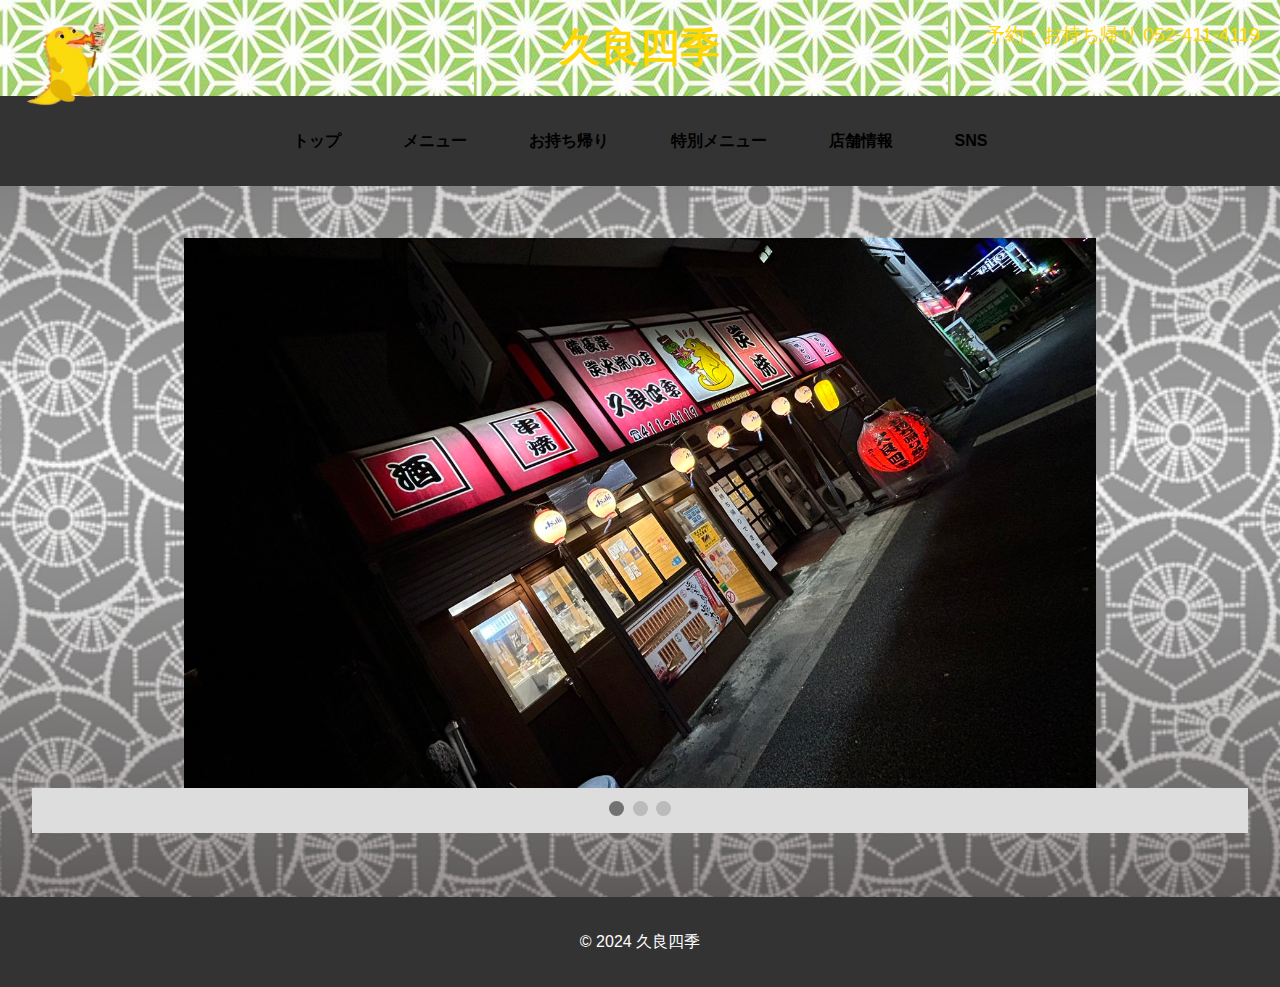
<file: index.html>
<!DOCTYPE html>
<html lang="ja">
<head>
    <meta charset="UTF-8">
    <meta name="viewport" content="width=device-width, initial-scale=1.0">
    <title>居酒屋「久良四季」</title>
    <link rel="stylesheet" href="style.css">
    <style>
        body {
            background: url('top柄.png') no-repeat center center fixed;
            background-size: cover;
        }
        .dinosaur-image {
            height: 600px; /* 縦幅を倍に設定 */
            width: auto;
            display: block;
            margin: 0 auto;
        }
        .slideshow-container {
            height: 550px;
            width: 75%; /* 横幅を0.75倍に設定 */
            margin: 0 auto;
            background: #fff;
        }
        header {
            text-align: center;
        }
        header h1 {
            font-family: 'Satisfy', cursive;
            color: gold;
        }
        nav {
            text-align: center;
            margin-bottom: 20px;
        }
        nav a {
            margin: 0 15px;
            text-decoration: none;
            color: #000;
            font-weight: bold;
        }
    </style>
</head>
<body>

    <header>
        <h1>久良四季</h1>
        <a href="tel:052-411-4119">予約・お持ち帰り 052-411-4119</a>
        <img src="恐竜.png" alt="恐竜" class="dinosaur-image">
    </header>

    <nav>
        <a href="index.html">トップ</a>
        <a href="menu.html">メニュー</a>
        <a href="takeout.html">お持ち帰り</a>
        <a href="special.html">特別メニュー</a>
        <a href="contact.html">店舗情報</a>
        <a href="sns.html">SNS</a>
    </nav>

    <div class="content">
        <section id="top" class="section">
            <div class="slideshow-container">
                <div class="slides">
                    <img src="外観.jpg" style="width:100%; height:100%;">
                </div>
                <div class="slides">
                    <img src="くしかつ.jpeg" style="width:100%; height:100%;">
                </div>
                <div class="slides">
                    <img src="味噌串カツ (2).jpg" style="width:100%; height:100%;">
                </div>
                <!-- 追加のスライド -->
            </div>
            <div class="dot-container">
                <span class="dot"></span>
                <span class="dot"></span>
                <span class="dot"></span>
                <!-- 追加のドット -->
            </div>
        </section>
    </div>

    <footer>
        <p>&copy; 2024 久良四季</p>
    </footer>

    <script>
        let slideIndex = 0;
        showSlides();

        function showSlides() {
            let i;
            let slides = document.getElementsByClassName("slides");
            let dots = document.getElementsByClassName("dot");
            for (i = 0; i < slides.length; i++) {
                slides[i].style.display = "none";
            }
            slideIndex++;
            if (slideIndex > slides.length) { slideIndex = 1 }
            for (i = 0; i < dots.length; i++) {
                dots[i].className = dots[i].className.replace(" active", "");
            }
            slides[slideIndex - 1].style.display = "block";
            dots[slideIndex - 1].className += " active";
            setTimeout(showSlides, 2000); // 2秒ごとに画像を変更
        }
    </script>
</body>
</html>
</file>
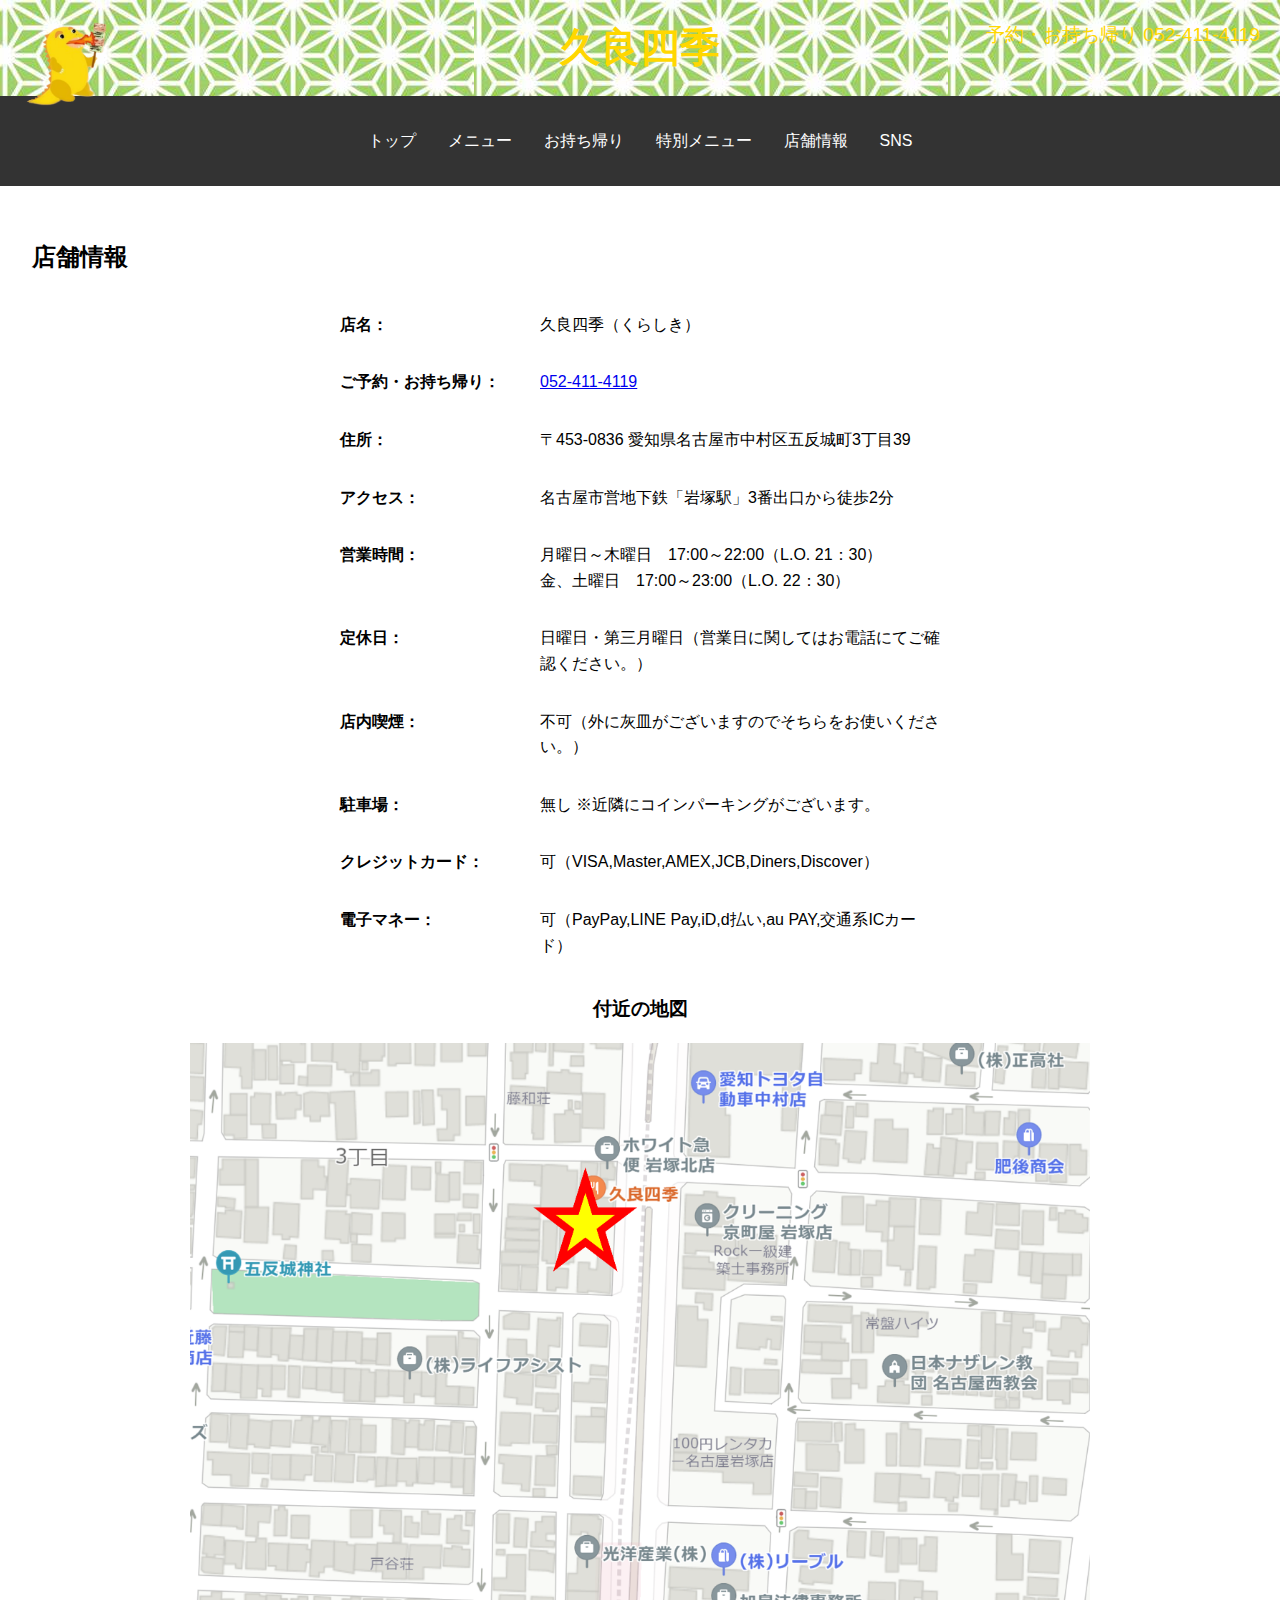
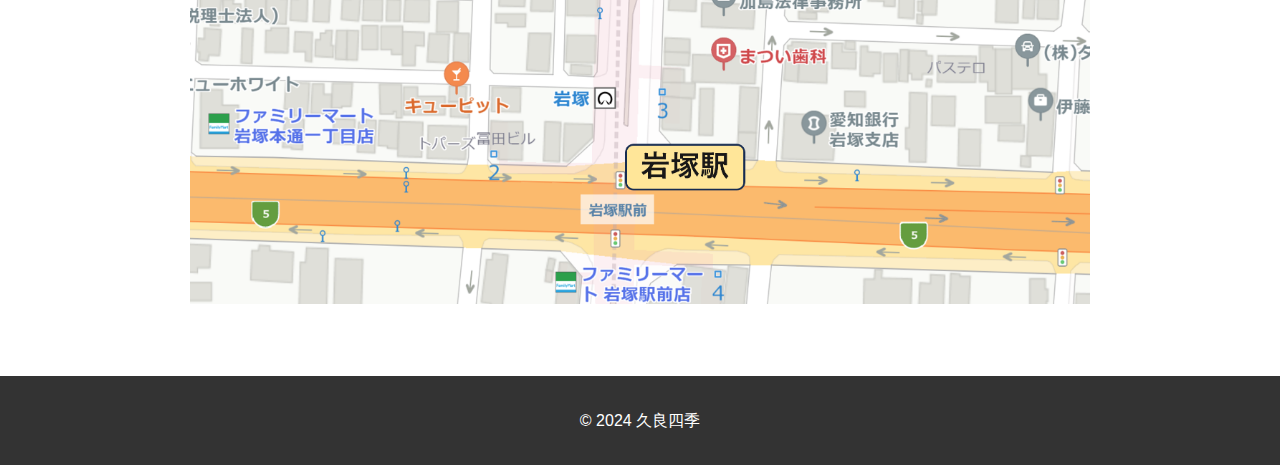
<file: contact.html>
<!DOCTYPE html>
<html lang="ja">
<head>
    <meta charset="UTF-8">
    <meta name="viewport" content="width=device-width, initial-scale=1.0">
    <title>店舗情報 - 久良四季</title>
    <link rel="stylesheet" href="style.css">
    <style>
        .contact-info {
            display: flex;
            justify-content: center;
            flex-direction: column;
            align-items: flex-start;
            max-width: 600px;
            margin: 0 auto;
        }
        .contact-info p {
            display: flex;
            justify-content: flex-start;
            width: 100%;
        }
        .contact-info p strong {
            flex: 0 0 200px;
        }
        .map-container {
            text-align: center;
            margin: 20px auto;
        }
        .map-container img {
            width: 150%; /* 1.5倍に設定 */
            max-width: 900px;
        }
    </style>
</head>
<body>

    <header>
        <h1>久良四季</h1>
        <a href="tel:052-411-4119">予約・お持ち帰り 052-411-4119</a>
        <img src="恐竜.png" alt="恐竜" class="dinosaur-image">
    </header>

    <nav>
        <a href="index.html">トップ</a>
        <a href="menu.html">メニュー</a>
        <a href="takeout.html">お持ち帰り</a>
        <a href="special.html">特別メニュー</a>
        <a href="contact.html">店舗情報</a>
        <a href="sns.html">SNS</a>
    </nav>

    <div class="content">
        <section id="contact" class="section">
            <h2>店舗情報</h2>
            <div class="contact-info">
                <p><strong>店名：</strong>久良四季（くらしき）</p>
                <p><strong>ご予約・お持ち帰り：</strong><a href="tel:052-411-4119">052-411-4119</a></p>
                <p><strong>住所：</strong>〒453-0836 愛知県名古屋市中村区五反城町3丁目39</p>
                <p><strong>アクセス：</strong>名古屋市営地下鉄「岩塚駅」3番出口から徒歩2分</p>
                <p><strong>営業時間：</strong>
                    <span>月曜日～木曜日　17:00～22:00（L.O. 21：30）<br>
                    金、土曜日　17:00～23:00（L.O. 22：30）</span>
                </p>
                <p><strong>定休日：</strong>日曜日・第三月曜日（営業日に関してはお電話にてご確認ください。）</p>
                <p><strong>店内喫煙：</strong>不可（外に灰皿がございますのでそちらをお使いください。）</p>
                <p><strong>駐車場：</strong>無し ※近隣にコインパーキングがございます。</p>
                <p><strong>クレジットカード：</strong>可（VISA,Master,AMEX,JCB,Diners,Discover）</p>
                <p><strong>電子マネー：</strong>可（PayPay,LINE Pay,iD,d払い,au PAY,交通系ICカード）</p>
            </div>
            <div class="map-container">
                <h3>付近の地図</h3>
                <img src="地図.png" alt="地図">
            </div>
        </section>
    </div>

    <footer>
        <p>&copy; 2024 久良四季</p>
    </footer>

</body>
</html>
</file>
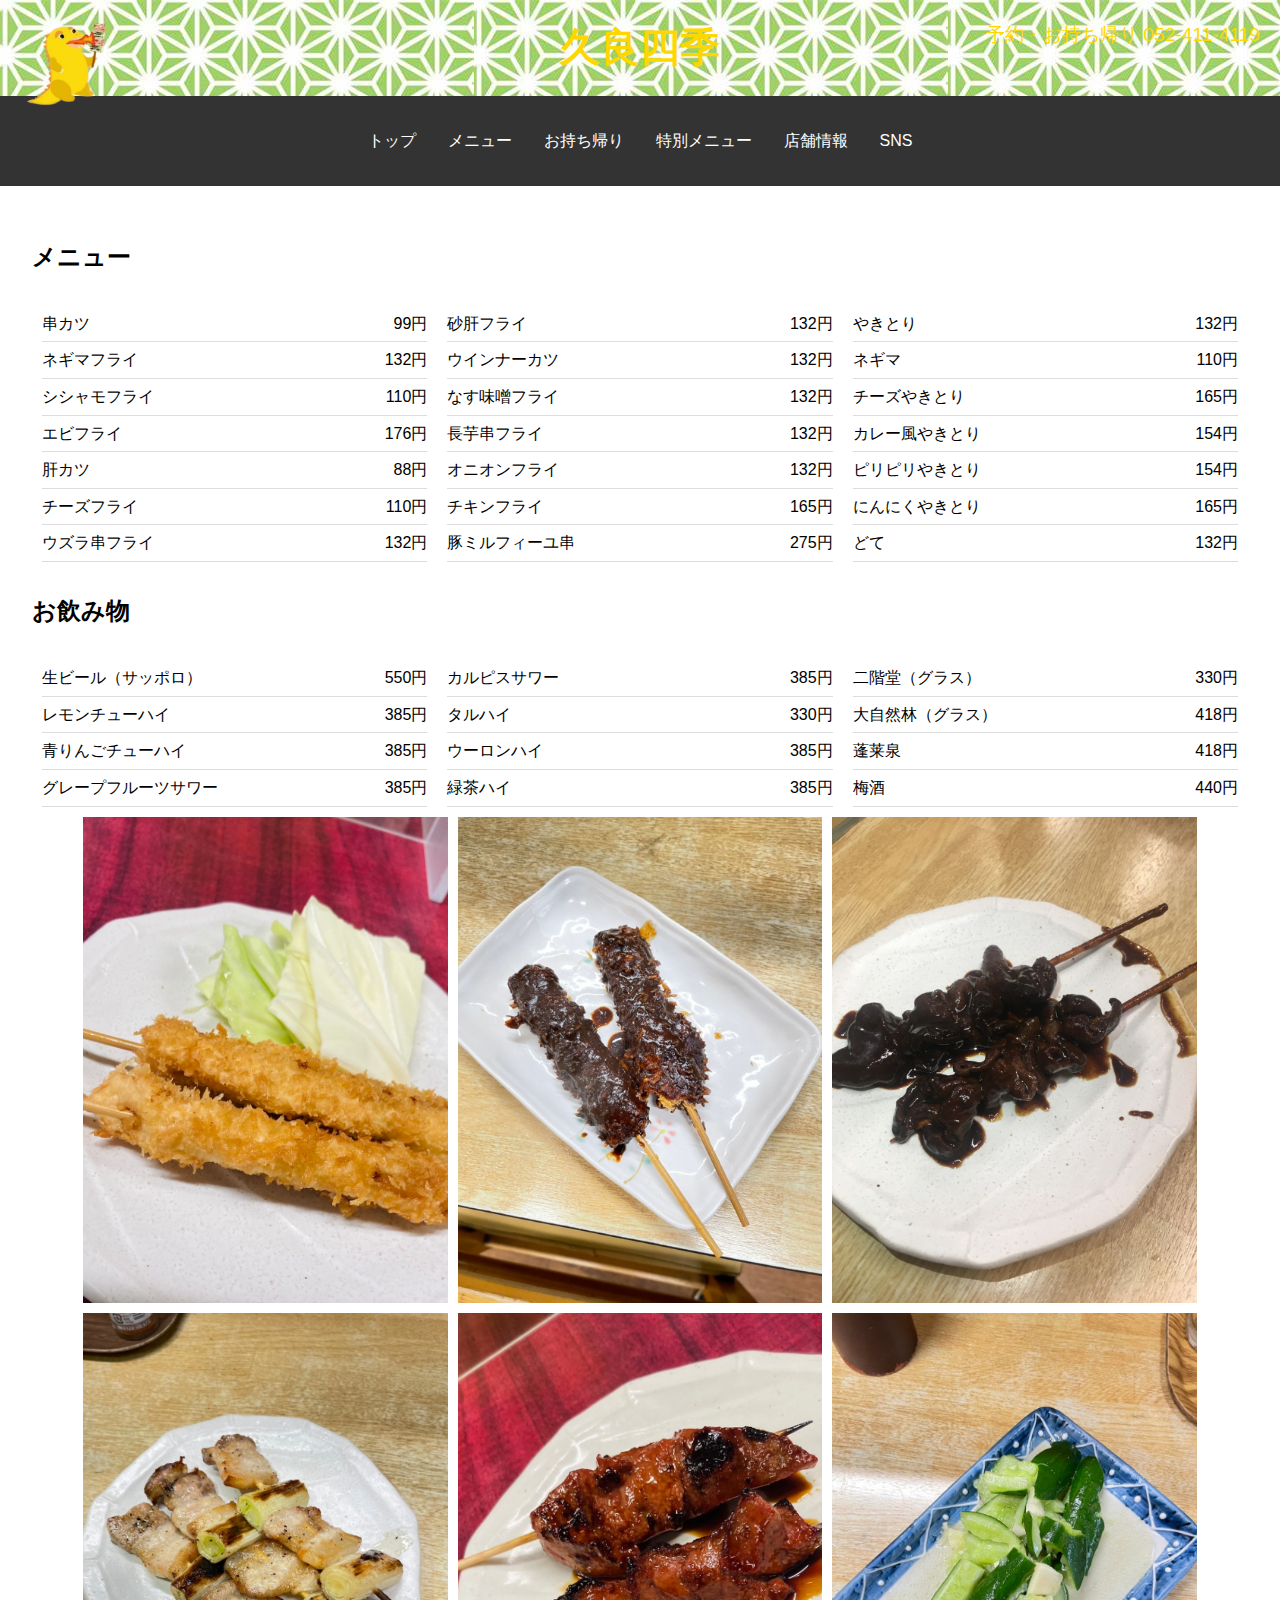
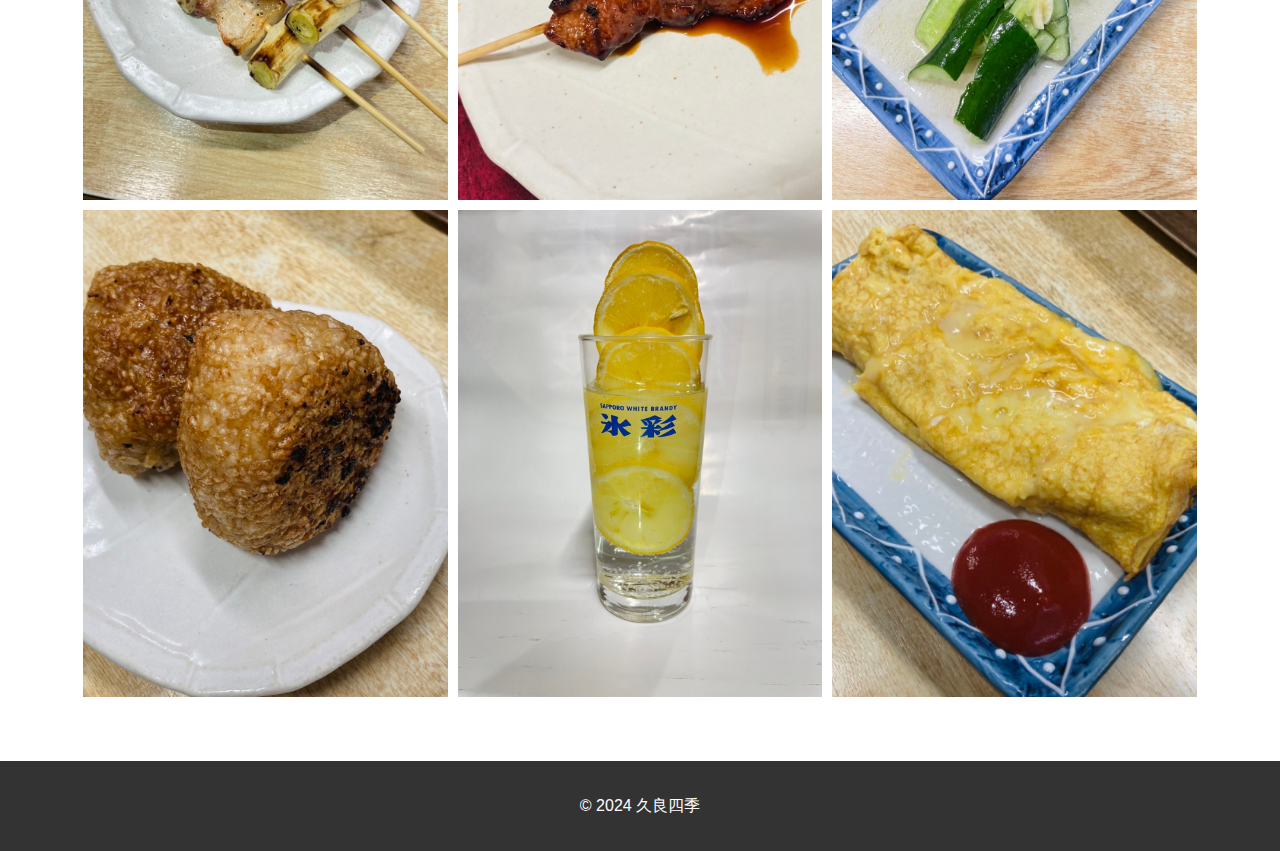
<file: menu.html>
<!DOCTYPE html>
<html lang="ja">
<head>
    <meta charset="UTF-8">
    <meta name="viewport" content="width=device-width, initial-scale=1.0">
    <title>メニュー - 久良四季</title>
    <link rel="stylesheet" href="style.css">
</head>
<body>

    <header>
        <h1>久良四季</h1>
        <a href="tel:052-411-4119">予約・お持ち帰り 052-411-4119</a>
        <img src="恐竜.png" alt="恐竜" class="dinosaur-image">
    </header>

    <nav>
        <a href="index.html">トップ</a>
        <a href="menu.html">メニュー</a>
        <a href="takeout.html">お持ち帰り</a>
        <a href="special.html">特別メニュー</a>
        <a href="contact.html">店舗情報</a>
        <a href="sns.html">SNS</a>
    </nav>

    <div class="content">
        <section id="menu" class="section">
            <h2>メニュー</h2>
            <div class="three-columns">
                <div class="column">
                    <div class="menu-item">
                        <span>串カツ</span><span>99円</span>
                    </div>
                    <div class="menu-item">
                        <span>ネギマフライ</span><span>132円</span>
                    </div>
                    <div class="menu-item">
                        <span>シシャモフライ</span><span>110円</span>
                    </div>
                    <div class="menu-item">
                        <span>エビフライ</span><span>176円</span>
                    </div>
                    <div class="menu-item">
                        <span>肝カツ</span><span>88円</span>
                    </div>
                    <div class="menu-item">
                        <span>チーズフライ</span><span>110円</span>
                    </div>
                    <div class="menu-item">
                        <span>ウズラ串フライ</span><span>132円</span>
                    </div>
                </div>
                <div class="column">
                    <div class="menu-item">
                        <span>砂肝フライ</span><span>132円</span>
                    </div>
                    <div class="menu-item">
                        <span>ウインナーカツ</span><span>132円</span>
                    </div>
                    <div class="menu-item">
                        <span>なす味噌フライ</span><span>132円</span>
                    </div>
                    <div class="menu-item">
                        <span>長芋串フライ</span><span>132円</span>
                    </div>
                    <div class="menu-item">
                        <span>オニオンフライ</span><span>132円</span>
                    </div>
                    <div class="menu-item">
                        <span>チキンフライ</span><span>165円</span>
                    </div>
                    <div class="menu-item">
                        <span>豚ミルフィーユ串</span><span>275円</span>
                    </div>
                </div>
                <div class="column">
                    <div class="menu-item">
                        <span>やきとり</span><span>132円</span>
                    </div>
                    <div class="menu-item">
                        <span>ネギマ</span><span>110円</span>
                    </div>
                    <div class="menu-item">
                        <span>チーズやきとり</span><span>165円</span>
                    </div>
                    <div class="menu-item">
                        <span>カレー風やきとり</span><span>154円</span>
                    </div>
                    <div class="menu-item">
                        <span>ピリピリやきとり</span><span>154円</span>
                    </div>
                    <div class="menu-item">
                        <span>にんにくやきとり</span><span>165円</span>
                    </div>
                    <div class="menu-item">
                        <span>どて</span><span>132円</span>
                    </div>
                </div>
            </div>
            <h2>お飲み物</h2>
            <div class="three-columns">
                <div class="column">
                    <div class="menu-item">
                        <span>生ビール（サッポロ）</span><span>550円</span>
                    </div>
                    <div class="menu-item">
                        <span>レモンチューハイ</span><span>385円</span>
                    </div>
                    <div class="menu-item">
                        <span>青りんごチューハイ</span><span>385円</span>
                    </div>
                    <div class="menu-item">
                        <span>グレープフルーツサワー</span><span>385円</span>
                    </div>
                </div>
                <div class="column">
                    <div class="menu-item">
                        <span>カルピスサワー</span><span>385円</span>
                    </div>
                    <div class="menu-item">
                        <span>タルハイ</span><span>330円</span>
                    </div>
                    <div class="menu-item">
                        <span>ウーロンハイ</span><span>385円</span>
                    </div>
                    <div class="menu-item">
                        <span>緑茶ハイ</span><span>385円</span>
                    </div>
                </div>
                <div class="column">
                    <div class="menu-item">
                        <span>二階堂（グラス）</span><span>330円</span>
                    </div>
                    <div class="menu-item">
                        <span>大自然林（グラス）</span><span>418円</span>
                    </div>
                    <div class="menu-item">
                        <span>蓬莱泉</span><span>418円</span>
                    </div>
                    <div class="menu-item">
                        <span>梅酒</span><span>440円</span>
                    </div>
                </div>
            </div>
            <div class="photo-gallery">
                <img src="くしかつ.jpeg" alt="くしかつ">
                <img src="味噌串カツ (2).jpg" alt="味噌串カツ">
                <img src="どて３.jpg" alt="どて">
                <img src="ねぎま (2).jpg" alt="ねぎま">
                <img src="きも.jpeg" alt="きも">
                <img src="たたききゅうり.jpg" alt="たたききゅうり">
                <img src="やきおに.jpeg" alt="やきおに">
                <img src="見た目レモン②.jpeg" alt="見た目レモン">
                <img src="たまごやき.jpeg" alt="たまごやき">
            </div>
        </section>
    </div>

    <footer>
        <p>&copy; 2024 久良四季</p>
    </footer>

</body>
</html>
</file>
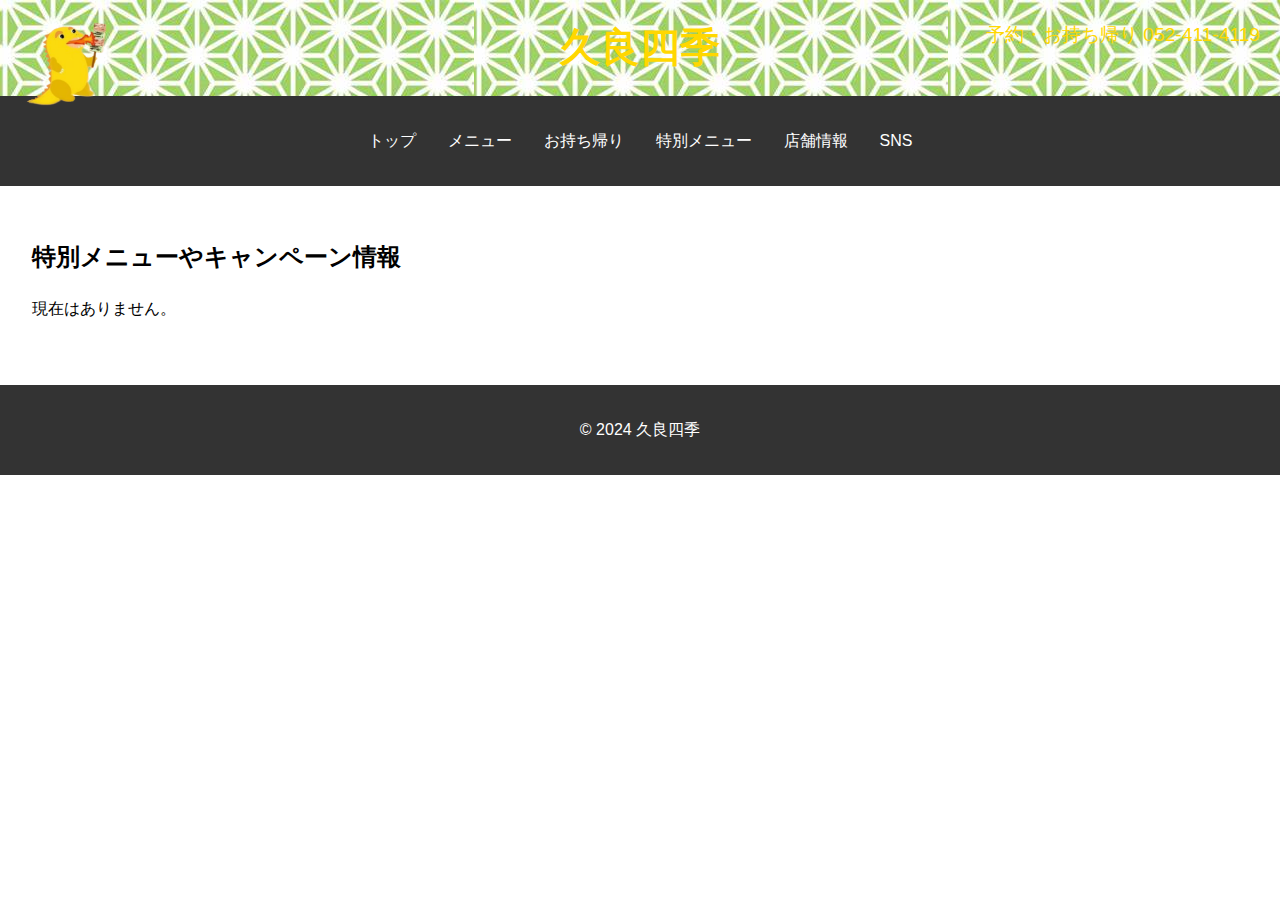
<file: special.html>
<!DOCTYPE html>
<html lang="ja">

<head>
    <meta charset="UTF-8">
    <meta name="viewport" content="width=device-width, initial-scale=1.0">
    <title>特別メニュー - 久良四季</title>
    <link rel="stylesheet" href="style.css">
</head>

<body>

    <header>
        <h1>久良四季</h1>
        <a href="tel:052-411-4119">予約・お持ち帰り 052-411-4119</a>
        <img src="恐竜.png" alt="恐竜" class="dinosaur-image">
    </header>

    <nav>
        <a href="index.html">トップ</a>
        <a href="menu.html">メニュー</a>
        <a href="takeout.html">お持ち帰り</a>
        <a href="special.html">特別メニュー</a>
        <a href="contact.html">店舗情報</a>
        <a href="sns.html">SNS</a>
    </nav>

    <div class="content">
        <section id="special" class="section">
            <h2>特別メニューやキャンペーン情報</h2>
            <p>現在はありません。</p>
        </section>
    </div>

    <footer>
        <p>&copy; 2024 久良四季</p>
    </footer>

</body>

</html>
</file>
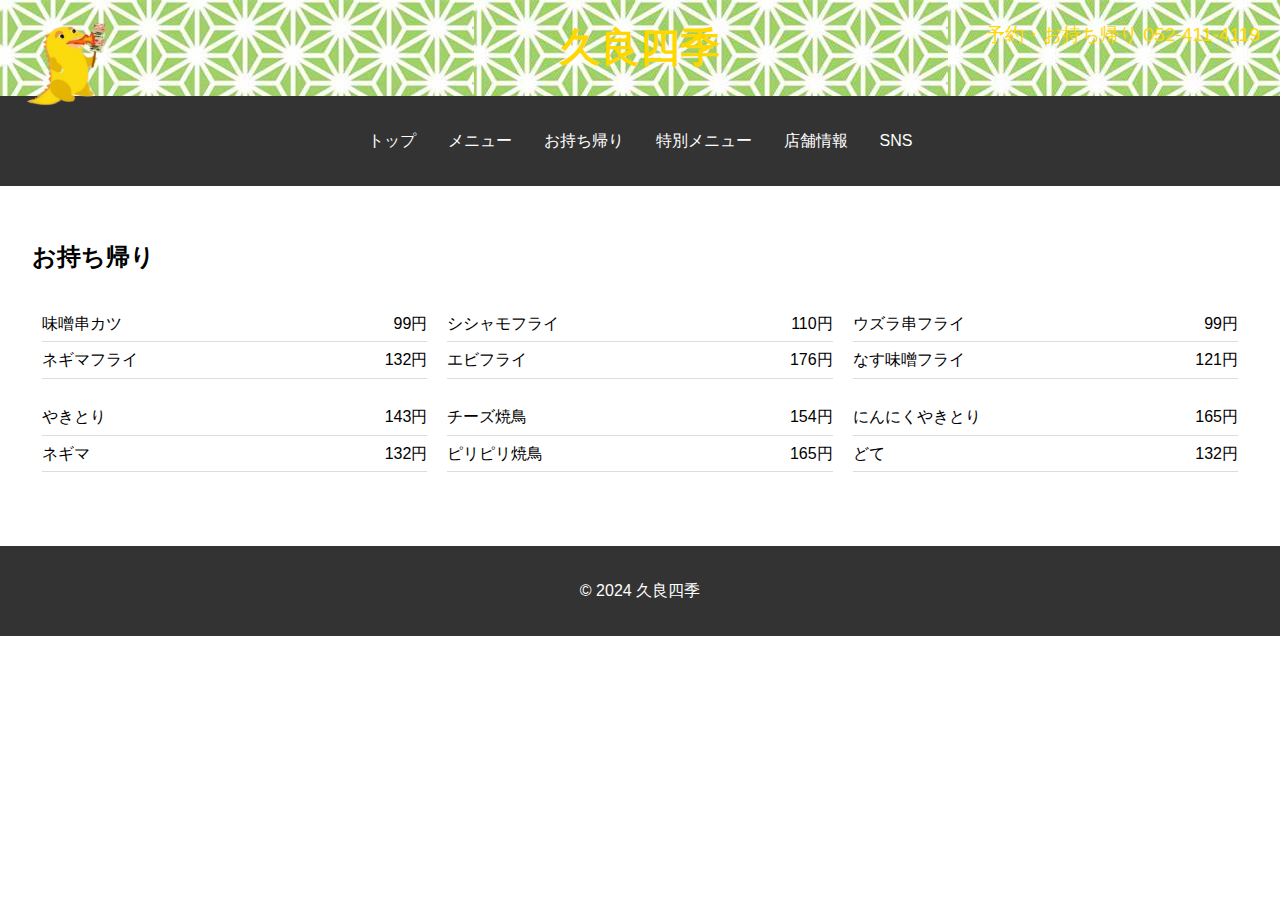
<file: takeout.html>
<!DOCTYPE html>
<html lang="ja">

<head>
    <meta charset="UTF-8">
    <meta name="viewport" content="width=device-width, initial-scale=1.0">
    <title>お持ち帰り - 久良四季</title>
    <link rel="stylesheet" href="style.css">
</head>

<body>

    <header>
        <h1>久良四季</h1>
        <a href="tel:052-411-4119">予約・お持ち帰り 052-411-4119</a>
        <img src="恐竜.png" alt="恐竜" class="dinosaur-image">
    </header>

    <nav>
        <a href="index.html">トップ</a>
        <a href="menu.html">メニュー</a>
        <a href="takeout.html">お持ち帰り</a>
        <a href="special.html">特別メニュー</a>
        <a href="contact.html">店舗情報</a>
        <a href="sns.html">SNS</a>
    </nav>

    <div class="content">
        <section id="takeout" class="section">
            <h2>お持ち帰り</h2>
            <div class="three-columns">
                <div class="column">
                    <div class="menu-item">
                        <span>味噌串カツ</span><span>99円</span>
                    </div>
                    <div class="menu-item">
                        <span>ネギマフライ</span><span>132円</span>
                    </div>
                    <!-- 追加の持ち帰りメニュー -->
                </div>
                <div class="column">
                    <div class="menu-item">
                        <span>シシャモフライ</span><span>110円</span>
                    </div>
                    <div class="menu-item">
                        <span>エビフライ</span><span>176円</span>
                    </div>
                    <!-- 追加の持ち帰りメニュー -->
                </div>
                <div class="column">
                    <div class="menu-item">
                        <span>ウズラ串フライ</span><span>99円</span>
                    </div>
                    <div class="menu-item">
                        <span>なす味噌フライ</span><span>121円</span>
                    </div>
                    <!-- 追加の持ち帰りメニュー -->
                </div>
            </div>
            <div class="three-columns">
                <div class="column">
                    <div class="menu-item">
                        <span>やきとり</span><span>143円</span>
                    </div>
                    <div class="menu-item">
                        <span>ネギマ</span><span>132円</span>
                    </div>
                    <!-- 追加の持ち帰りメニュー -->
                </div>
                <div class="column">
                    <div class="menu-item">
                        <span>チーズ焼鳥</span><span>154円</span>
                    </div>
                    <div class="menu-item">
                        <span>ピリピリ焼鳥</span><span>165円</span>
                    </div>
                    <!-- 追加の持ち帰りメニュー -->
                </div>
                <div class="column">
                    <div class="menu-item">
                        <span>にんにくやきとり</span><span>165円</span>
                    </div>
                    <div class="menu-item">
                        <span>どて</span><span>132円</span>
                    </div>
                    <!-- 追加の持ち帰りメニュー -->
                </div>
            </div>
        </section>
    </div>

    <footer>
        <p>&copy; 2024 久良四季</p>
    </footer>

</body>

</html>
</file>
<file: style.css>
body {
    font-family: Arial, sans-serif;
    line-height: 1.6;
    margin: 0;
    padding: 0;
    background-color: #ffffff;
}

header {
    background-image: url('模様.jfif');
    color: gold;
    text-align: center;
    padding: 1em;
    position: relative;
}

header img.dinosaur-image {
    position: absolute;
    left: 20px;
    top: 10px;
    height: 100px;
}

header h1 {
    font-family: 'Satisfy', cursive;
    font-size: 2.5em;
    margin: 0;
}

header a {
    font-size: 1.2em;
    color: gold;
    text-decoration: none;
    position: absolute;
    right: 20px;
    top: 20px;
}

nav {
    display: flex;
    justify-content: center;
    background-color: #333;
    padding: 1em;
}

nav a {
    color: white;
    padding: 1em;
    text-decoration: none;
    text-transform: uppercase;
}

nav a:hover {
    background-color: #ddd;
    color: black;
}

.content {
    padding: 2em;
}

.section {
    margin-bottom: 2em;
}

.slideshow-container {
    max-width: 100%;
    position: relative;
    margin: auto;
    height: 200px;
    overflow: hidden;
}

.slides {
    display: none;
    height: 100%;
}

.slides img {
    width: 100%;
    height: 100%;
    object-fit: cover;
}

.dot-container {
    text-align: center;
    padding: 10px;
    background: #ddd;
}

.dot {
    height: 15px;
    width: 15px;
    margin: 0 2px;
    background-color: #bbb;
    border-radius: 50%;
    display: inline-block;
    transition: background-color 0.6s ease;
}

.active {
    background-color: #717171;
}

.three-columns {
    display: flex;
    justify-content: space-between;
    flex-wrap: wrap;
}

.column {
    flex: 1;
    padding: 10px;
}

.menu-item {
    display: flex;
    justify-content: space-between;
    border-bottom: 1px solid #ddd;
    padding: 5px 0;
}

.photo-gallery {
    display: flex;
    flex-wrap: wrap;
    gap: 10px;
    justify-content: center;
}

.photo-gallery img {
    width: 30%;
    object-fit: cover;
    transition: transform 0.2s;
}

.photo-gallery img:hover {
    transform: scale(1.1);
}

footer {
    text-align: center;
    padding: 1em;
    background-color: #333;
    color: white;
}
body {
    font-family: Arial, sans-serif;
    line-height: 1.6;
    margin: 0;
    padding: 0;
    background-color: #ffffff;
}

header {
    background-image: url('模様.jfif');
    color: gold;
    text-align: center;
    padding: 1em;
    position: relative;
}

header img.dinosaur-image {
    position: absolute;
    left: 20px;
    top: 10px;
    height: 100px;
}

header h1 {
    font-family: 'Satisfy', cursive;
    font-size: 2.5em;
    margin: 0;
}

header a {
    font-size: 1.2em;
    color: gold;
    text-decoration: none;
    position: absolute;
    right: 20px;
    top: 20px;
}

nav {
    display: flex;
    justify-content: center;
    background-color: #333;
    padding: 1em;
}

nav a {
    color: white;
    padding: 1em;
    text-decoration: none;
    text-transform: uppercase;
}

nav a:hover {
    background-color: #ddd;
    color: black;
}

.content {
    padding: 2em;
}

.section {
    margin-bottom: 2em;
}

.slideshow-container {
    max-width: 100%;
    position: relative;
    margin: auto;
    height: 200px;
    overflow: hidden;
}

.slides {
    display: none;
    height: 100%;
}

.slides img {
    width: 100%;
    height: 100%;
    object-fit: cover;
}

.dot-container {
    text-align: center;
    padding: 10px;
    background: #ddd;
}

.dot {
    height: 15px;
    width: 15px;
    margin: 0 2px;
    background-color: #bbb;
    border-radius: 50%;
    display: inline-block;
    transition: background-color 0.6s ease;
}

.active {
    background-color: #717171;
}

.three-columns {
    display: flex;
    justify-content: space-between;
    flex-wrap: wrap;
}

.column {
    flex: 1;
    padding: 10px;
}

.menu-item {
    display: flex;
    justify-content: space-between;
    border-bottom: 1px solid #ddd;
    padding: 5px 0;
}

.photo-gallery {
    display: flex;
    flex-wrap: wrap;
    gap: 10px;
    justify-content: center;
}

.photo-gallery img {
    width: 30%;
    object-fit: cover;
    transition: transform 0.2s;
}

.photo-gallery img:hover {
    transform: scale(1.1);
}

footer {
    text-align: center;
    padding: 1em;
    background-color: #333;
    color: white;
}
</file>
